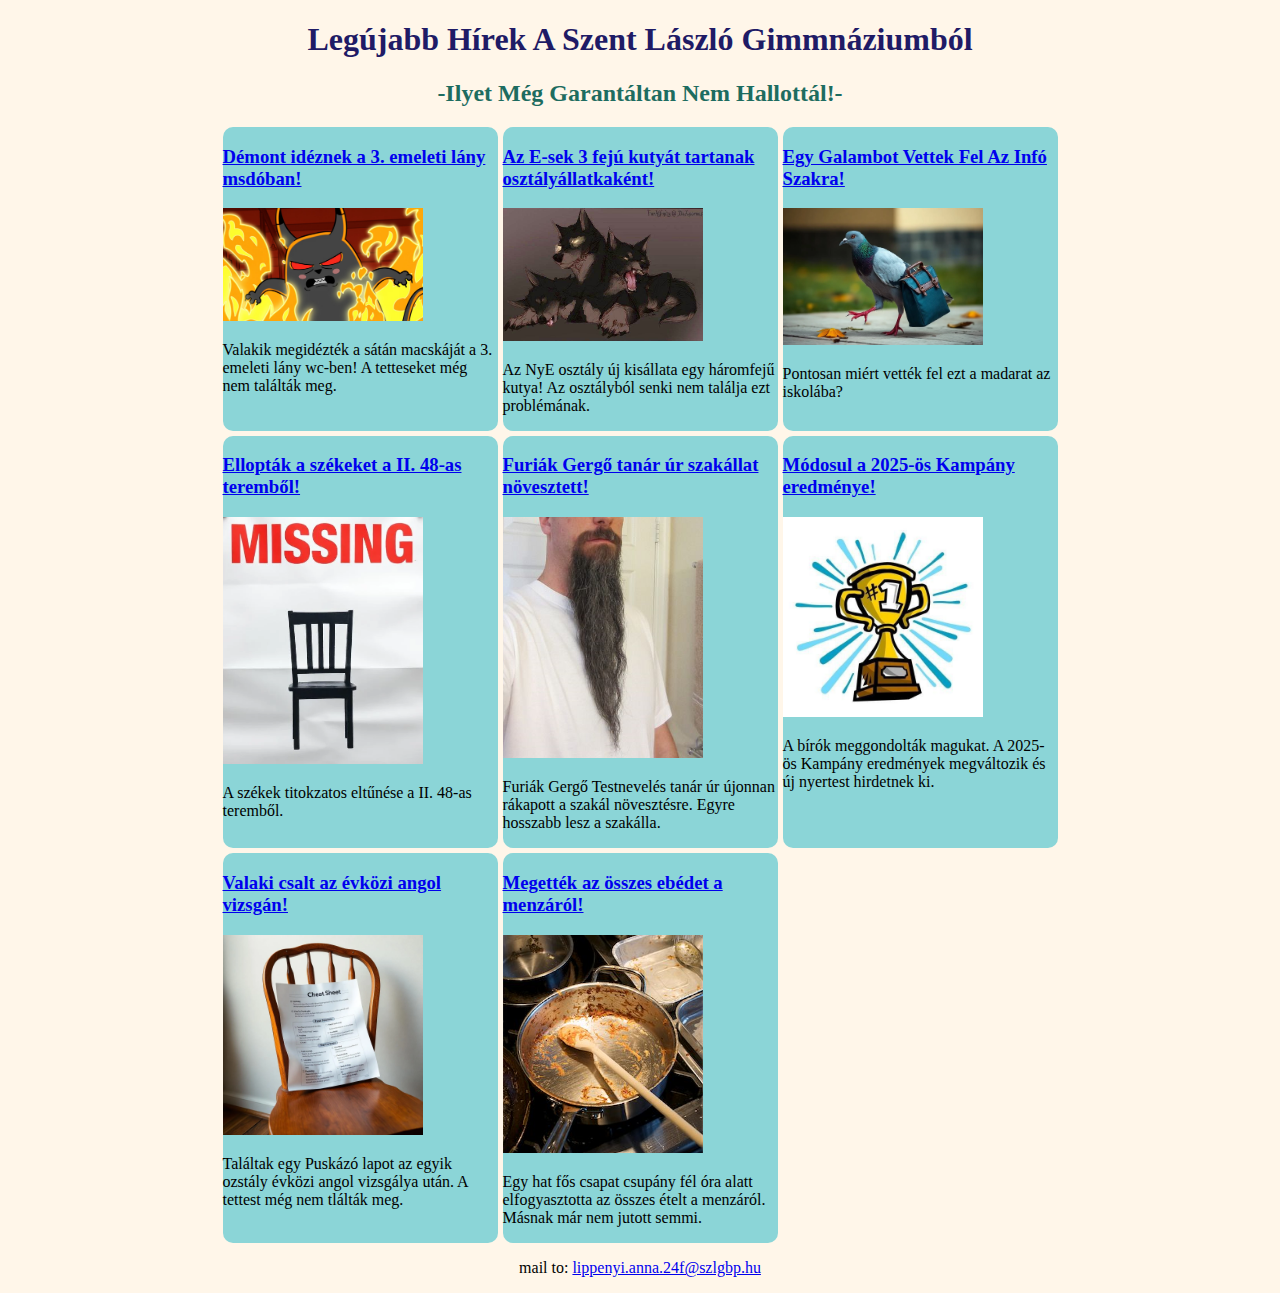
<file: index.html>
<!DOCTYPE html>
<html lang="hu">
<head>
    <meta charset="UTF-8">
    <meta name="viewport" content="width=device-width, initial-scale=1.0">
    <title>egy-csodalatos-lap</title>
    <link rel="stylesheet" href="css_filek/vmi.css">
</head>
<body>
    <header>
        <h1>Legújabb Hírek A Szent László Gimmnáziumból</h1>
        <h2>-Ilyet Még Garantáltan Nem Hallottál!-</h2>
    </header>
    
    <main>
        <section class = "hirek">
                <article class = "hir">
                    <h3><a href="demonok.html">Démont idéznek a 3. emeleti lány msdóban!</a></h3>
                    <img src="kepek/the_devil.png" alt="A sátán macskája" class = "kep">
                    <p>
                        Valakik megidézték a sátán macskáját a 3. emeleti lány wc-ben! A tetteseket még nem találták meg.
                    </p>
                </article>
                <article class = "hir">
                    <h3><a href="cerberus.html">Az E-sek 3 fejú kutyát tartanak osztályállatkaként!</a></h3>
                    <img src="kepek/cerberus.png" alt="A három fejű kutya" class = "kep">
                    <p>
                        Az NyE osztály új kisállata egy háromfejű kutya! Az osztályból senki nem találja ezt problémának.
                    </p>
                </article>
                <article class = "hir">
                    <h3><a href="galamb.html">Egy Galambot Vettek Fel Az Infó Szakra!</a></h3>
                    <img src="kepek/galamb.png" alt="galamb" class = "kep">
                    <p>
                        Pontosan miért vették fel ezt a madarat az iskolába?
                    </p>
                </article>
                <article class = "hir">
                    <h3><a href="szek.html">Ellopták a székeket a II. 48-as teremből!</a></h3>
                    <img src="kepek/szek.png" alt="eltűnt szék" class = "kep">
                    <p>
                        A székek titokzatos eltűnése a II. 48-as teremből.
                    </p>
                </article>
                
                <article class = "hir">
                    <h3><a href="furiak.html">Furiák Gergő tanár úr szakállat növesztett!</a></h3>
                    <img src="kepek/furiak.png" alt="Furiák szakálla" class = "kep">
                    <p>
                        Furiák Gergő Testnevelés tanár úr újonnan rákapott a szakál növesztésre. Egyre hosszabb lesz a szakálla.
                    </p>
                </article>
                <article class = "hir">
                    <h3><a href="kampany.html">Módosul a 2025-ös Kampány eredménye!</a></h3>
                    <img src="kepek/kampany.png" alt="A sátán" class = "kep">
                    <p>
                        A bírók meggondolták magukat. A 2025-ös Kampány eredmények megváltozik és új nyertest hirdetnek ki. 
                    </p>
                </article>
                <article class = "hir">
                    <h3><a href="puska.html">Valaki csalt az évközi angol vizsgán!</a></h3>
                    <img src="kepek/puska.png" alt="puskázó lap" class = "kep">
                    <p>
                        Találtak egy Puskázó lapot az egyik ozstály évközi angol vizsgálya után. A tettest még nem tlálták meg.
                    </p>
                </article>
                <article class = "hir">
                    <h3><a href="kaja.html">Megették az összes ebédet a menzáról!</a></h3>
                    <img src="kepek/kaja.png" alt="Üres edények" class = "kep">
                    <p>
                        Egy hat fős csapat csupány fél óra alatt elfogyasztotta az összes ételt a menzáról. Másnak már nem jutott semmi.
                    </p>
                </article>
        </section>
    </main>
    
    <footer>
        <p>mail to: <a href="lippenyi.anna.24f@szlgbp.hu">lippenyi.anna.24f@szlgbp.hu</a></p>
    </footer>
</body>
</html>
</file>
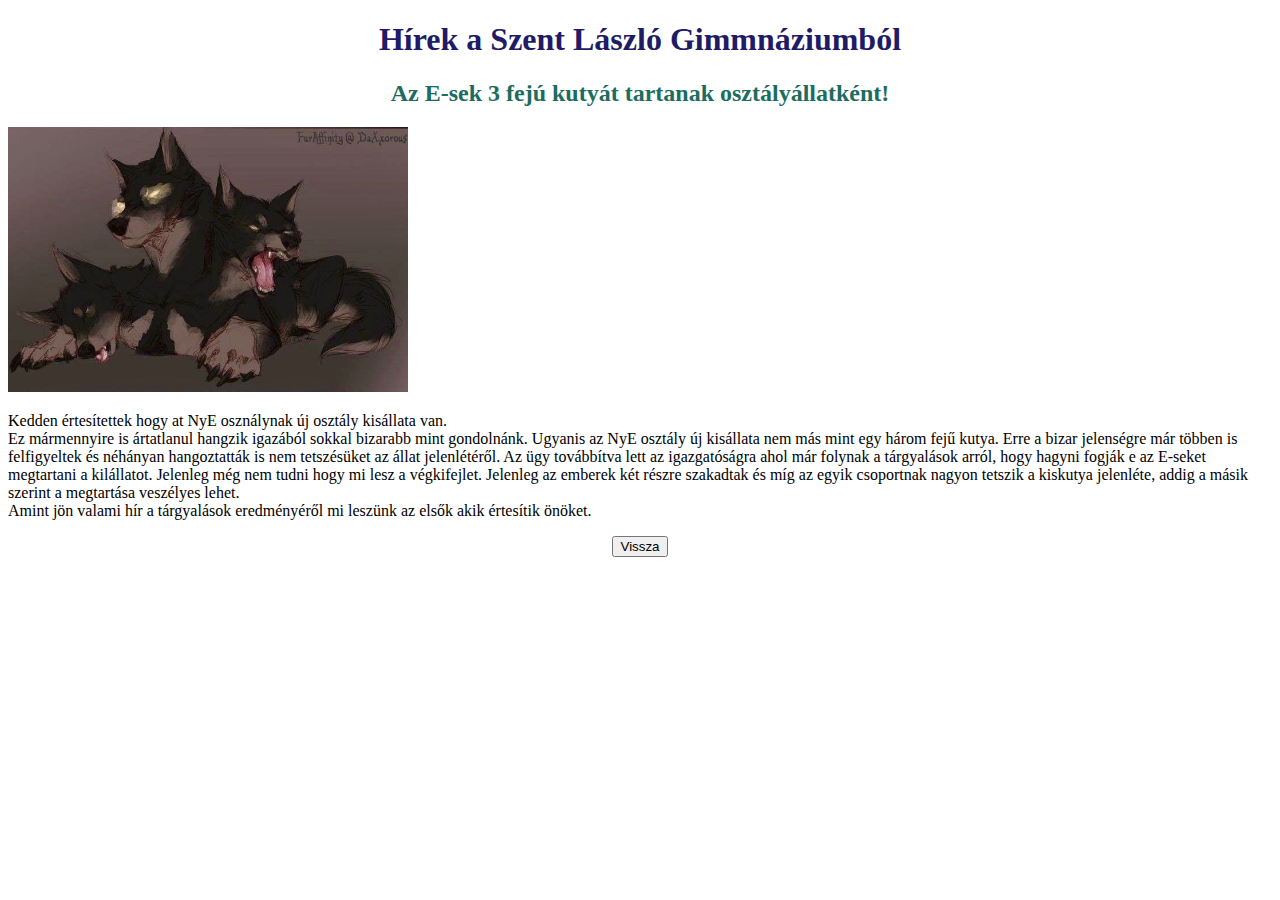
<file: cerberus.html>
<!DOCTYPE html>
<html lang="hu">
<head>
    <meta charset="UTF-8">
    <meta name="viewport" content="width=device-width, initial-scale=1.0">
    <title>cerberus</title>
    <link rel="stylesheet" href="css_filek/hirek.css">
</head>
<body>
    <header>
        <h1>Hírek a Szent László Gimmnáziumból</h1>
        <h2>Az E-sek 3 fejú kutyát tartanak osztályállatként!</h2>
    </header>
    <main>
        <img src="kepek/cerberus.png" alt="Cerberus">
        <p>
            Kedden értesítettek hogy at NyE osználynak új osztály kisállata van.<br>
            Ez mármennyire is ártatlanul hangzik igazából sokkal bizarabb mint gondolnánk. Ugyanis az NyE osztály új kisállata nem más mint egy három fejű kutya.
            Erre a bizar jelenségre már többen is felfigyeltek és néhányan hangoztatták is nem tetszésüket az állat jelenlétéről. Az ügy továbbítva lett
            az igazgatóságra ahol már folynak a tárgyalások arról, hogy hagyni fogják e az E-seket megtartani a kilállatot. Jelenleg még nem tudni hogy mi lesz a
            végkifejlet. Jelenleg az emberek két részre szakadtak és míg az egyik csoportnak nagyon tetszik a kiskutya jelenléte, addig a másik
            szerint a megtartása veszélyes lehet. <br>
            Amint jön valami hír a tárgyalások eredményéről mi leszünk az elsők akik értesítik önöket.
        </p>
    </main>
    <footer>
        <a href="index.html"><button>Vissza</button></a>
    </footer>
</body>
</html>
</file>
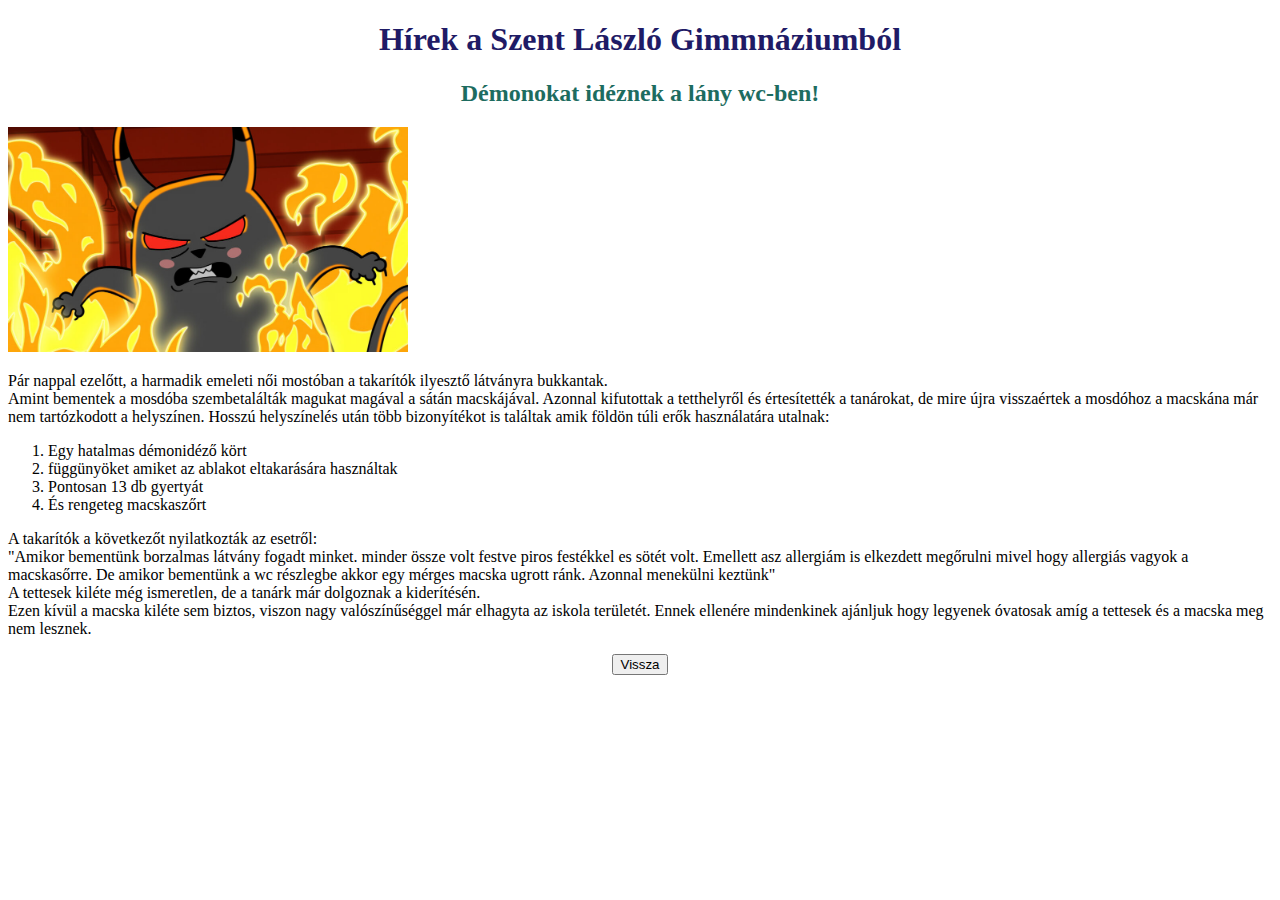
<file: demonok.html>
<!DOCTYPE html>
<html lang="hu">
<head>
    <meta charset="UTF-8">
    <meta name="viewport" content="width=device-width, initial-scale=1.0">
    <title>demonok</title>
    <link rel="stylesheet" href="css_filek/hirek.css">
</head>
<body>
    <header>
        <h1>Hírek a Szent László Gimmnáziumból</h1>
        <h2>Démonokat idéznek a lány wc-ben!</h2>
    </header>
    <main>
        <img src="kepek/the_devil.png" alt="A sátán" class = "kep1">
        <p>
            Pár nappal ezelőtt, a harmadik emeleti női mostóban a takarítók ilyesztő látványra bukkantak. <br>
            Amint bementek a mosdóba szembetalálták magukat 
            magával a sátán macskájával. Azonnal kifutottak a tetthelyről és értesítették a tanárokat, de mire újra visszaértek a mosdóhoz a macskána már
            nem tartózkodott a helyszínen. Hosszú helyszínelés után több bizonyítékot is találtak amik földön túli erők használatára utalnak:
        </p>
        <ol>
            <li>Egy hatalmas démonidéző kört</li>
            <li>függünyöket amiket az ablakot eltakarására használtak</li>
            <li>Pontosan 13 db gyertyát</li>
            <li>És rengeteg macskaszőrt</li>
        </ol>
        <p>
            A takarítók a következőt nyilatkozták az esetről: <br>
            "Amikor bementünk borzalmas látvány fogadt minket. minder össze volt festve piros festékkel es sötét volt. Emellett asz allergiám is elkezdett megőrulni 
            mivel hogy allergiás vagyok a macskasőrre. De amikor bementünk a wc részlegbe akkor egy mérges macska ugrott ránk. Azonnal menekülni keztünk"<br>
            A tettesek kiléte még ismeretlen, de a tanárk már dolgoznak a kiderítésén.<br>
            Ezen kívül a macska kiléte sem biztos, viszon nagy valószínűséggel
            már elhagyta az iskola területét. Ennek ellenére mindenkinek ajánljuk hogy legyenek óvatosak amíg a tettesek és a macska meg nem lesznek.
        </p>
    </main>
    <footer>
        <a href="index.html"><button>Vissza</button></a>
    </footer>
</body>
</html>
</file>
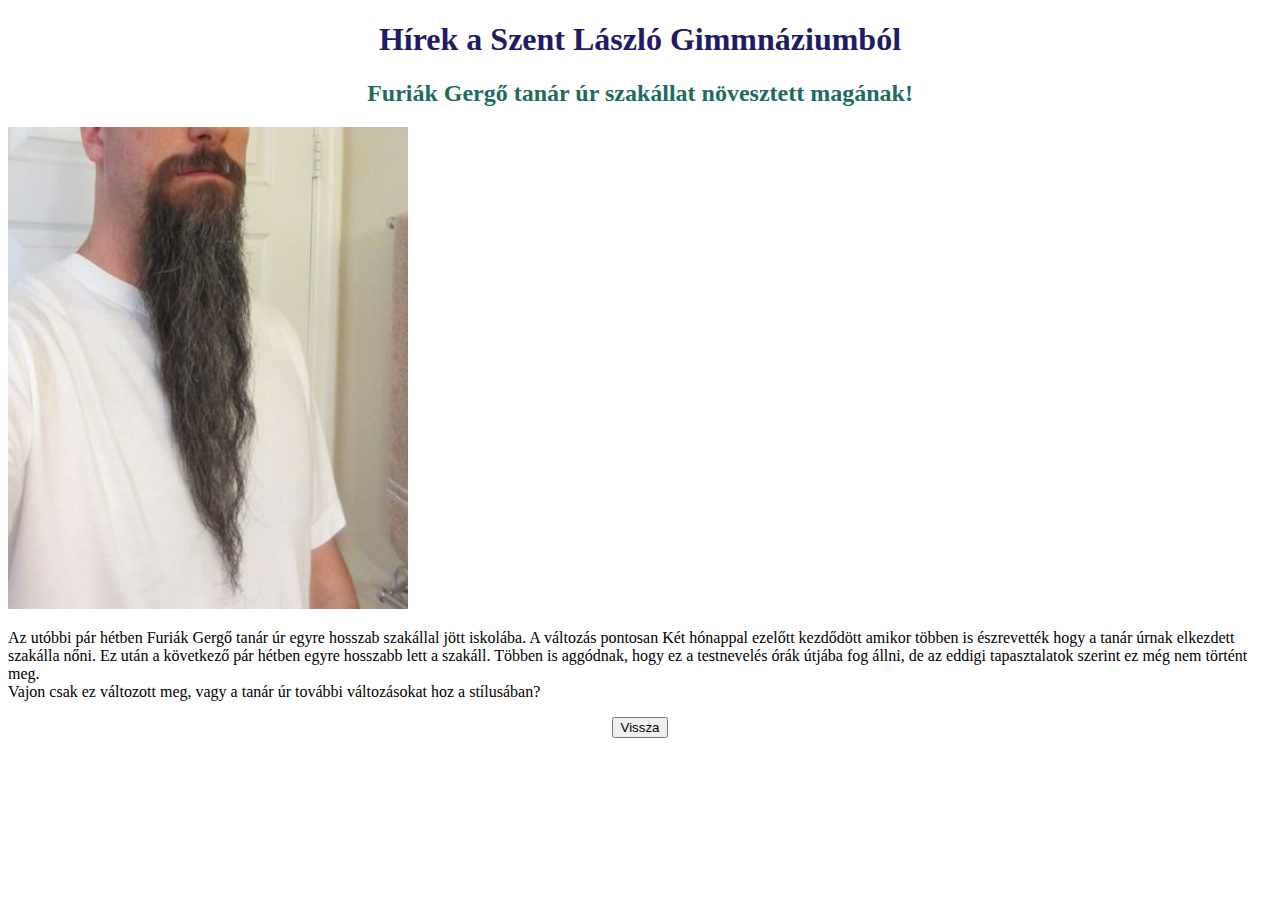
<file: furiak.html>
<!DOCTYPE html>
<html lang="hu">
<head>
    <meta charset="UTF-8">
    <meta name="viewport" content="width=device-width, initial-scale=1.0">
    <title>furiak_szakalla</title>
    <link rel="stylesheet" href="css_filek/hirek.css">
</head>
<body>
    <header>
        <h1>Hírek a Szent László Gimmnáziumból</h1>
        <h2>Furiák Gergő tanár úr szakállat növesztett magának!</h2>
    </header>
    <main>
        <img src="kepek/furiak.png" alt="Furiák szakálla">
        <p>
            Az utóbbi pár hétben Furiák Gergő tanár úr egyre hosszab szakállal jött iskolába. A változás pontosan Két hónappal ezelőtt
            kezdődött amikor többen is észrevették hogy a tanár úrnak elkezdett szakálla nőni. Ez után a következő pár hétben egyre hosszabb
            lett a szakáll. Többen is aggódnak, hogy ez a testnevelés órák útjába fog állni, de az eddigi tapasztalatok szerint ez még nem történt
            meg. <br>
            Vajon csak ez változott meg, vagy a tanár úr további változásokat hoz a stílusában?
        </p>
    </main>
    <footer>
        <a href="index.html"><button>Vissza</button></a>
    </footer>
</body>
</html>
</file>
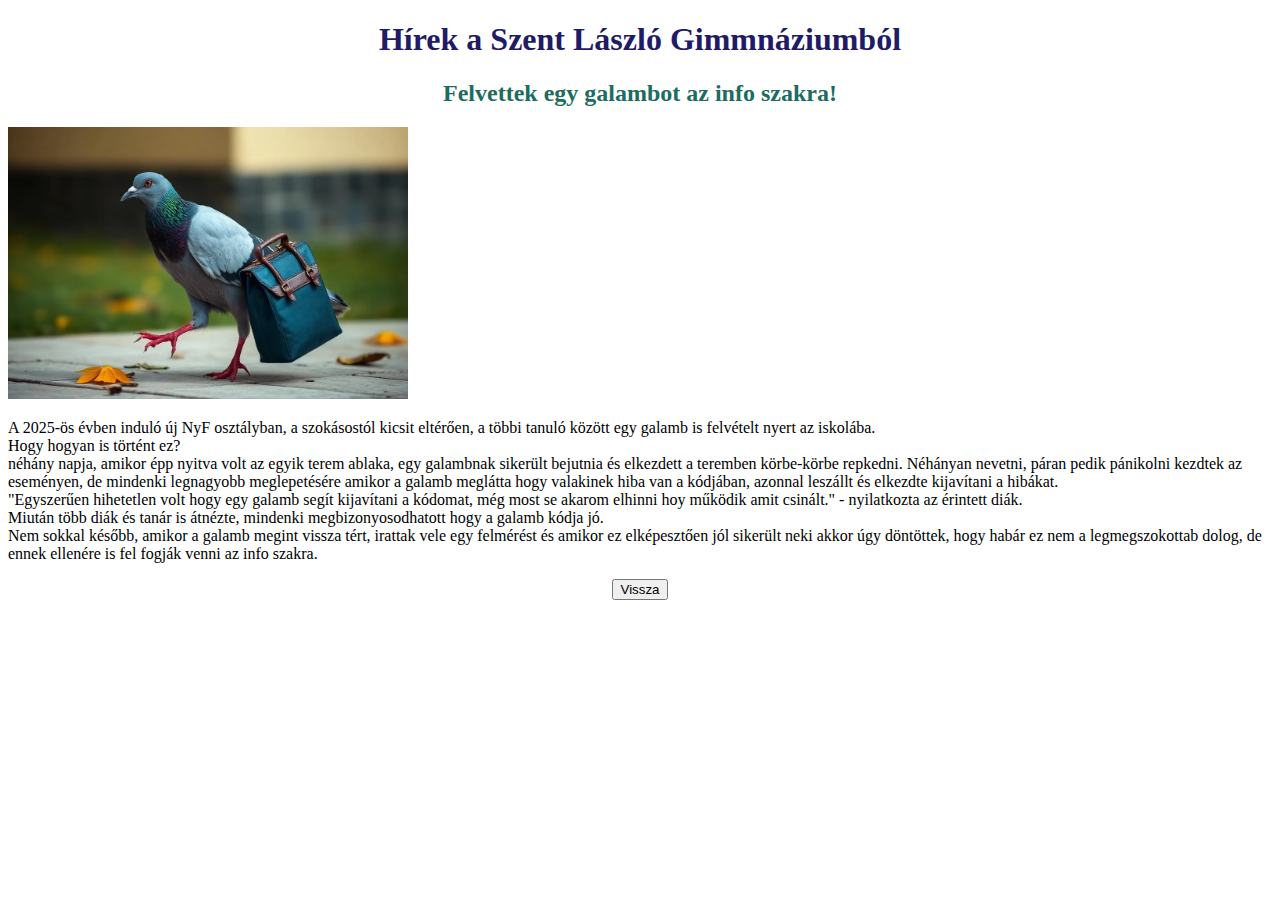
<file: galamb.html>
<!DOCTYPE html>
<html lang="hu">
<head>
    <meta charset="UTF-8">
    <meta name="viewport" content="width=device-width, initial-scale=1.0">
    <title>felvettek egy galambot</title>
    <link rel="stylesheet" href="css_filek/hirek.css">
</head>
<body>
    <header>
        <h1>Hírek a Szent László Gimmnáziumból</h1>
        <h2>Felvettek egy galambot az info szakra!</h2>
    </header>
    <main>
        <img src="kepek/galamb.png" alt="galamb">
        <p>
            A 2025-ös évben induló új NyF osztályban, a szokásostól kicsit eltérően, a többi tanuló között egy galamb is
            felvételt nyert az iskolába. <br>
            Hogy hogyan is történt ez? <br>
            néhány napja, amikor épp nyitva volt az egyik terem ablaka, egy galambnak sikerült bejutnia és elkezdett a teremben körbe-körbe repkedni.
            Néhányan nevetni, páran pedik pánikolni kezdtek az eseményen, de mindenki legnagyobb meglepetésére amikor a galamb meglátta hogy valakinek
            hiba van a kódjában, azonnal leszállt és elkezdte kijavítani a hibákat. <br>
            "Egyszerűen hihetetlen volt hogy egy galamb segít kijavítani a kódomat, még most se akarom elhinni hoy működik amit csinált." - nyilatkozta
            az érintett diák. <br>
            Miután több diák és tanár is átnézte, mindenki megbizonyosodhatott hogy a galamb kódja jó. <br>
            Nem sokkal később, amikor a galamb megint vissza tért, irattak vele egy felmérést és amikor ez elképesztően jól sikerült neki akkor úgy döntöttek,
            hogy habár ez nem a legmegszokottab dolog, de ennek ellenére is fel fogják venni az info szakra.
        </p>
    </main>
    <footer>
        <a href="index.html"><button>Vissza</button></a>
    </footer>
</body>
</html>
</file>
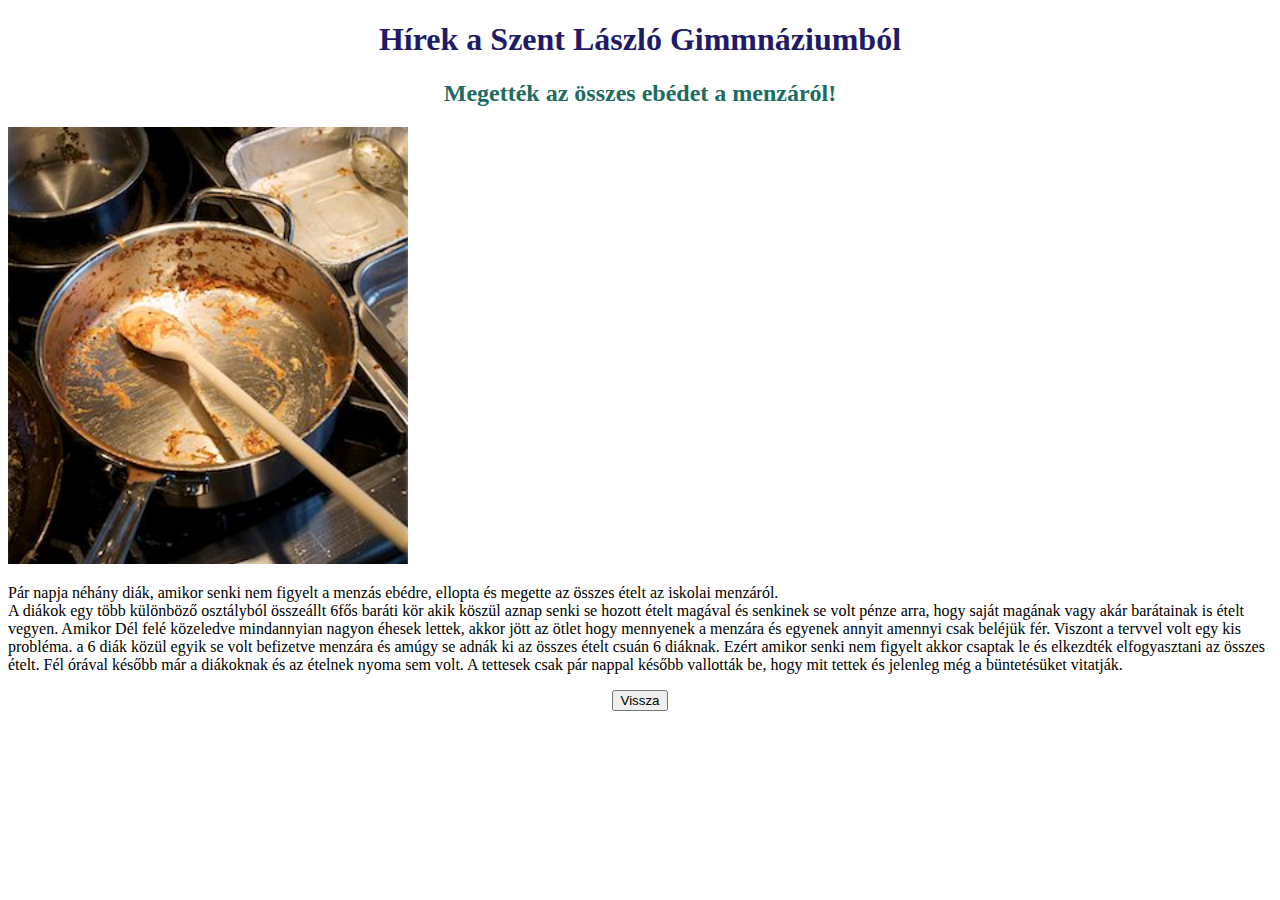
<file: kaja.html>
<!DOCTYPE html>
<html lang="hu">
<head>
    <meta charset="UTF-8">
    <meta name="viewport" content="width=device-width, initial-scale=1.0">
    <title>megették az ételt a menzáról</title>
    <link rel="stylesheet" href="css_filek/hirek.css">
</head>
<body>
    <header>
        <h1>Hírek a Szent László Gimmnáziumból</h1>
        <h2>Megették az összes ebédet a menzáról!</h2>
    </header>
    <main>
        <img src="kepek/kaja.png" alt="üres edények">
        <p>
            Pár napja néhány diák, amikor senki nem figyelt a menzás ebédre, ellopta és megette az összes ételt az iskolai menzáról. <br>
            A diákok egy több különböző osztályból összeállt 6fős baráti kör akik köszül aznap senki se hozott ételt magával és senkinek se volt
            pénze arra, hogy saját magának vagy akár barátainak is ételt vegyen. Amikor Dél felé közeledve mindannyian nagyon éhesek lettek, akkor
            jött az ötlet hogy mennyenek a menzára és egyenek annyit amennyi csak beléjük fér. Viszont a tervvel volt egy kis probléma. a 6 diák közül
            egyik se volt befizetve menzára és amúgy se adnák ki az összes ételt csuán 6 diáknak. Ezért amikor senki nem figyelt akkor csaptak le és
            elkezdték elfogyasztani az összes ételt. Fél órával később már a diákoknak és az ételnek nyoma sem volt. A tettesek csak pár nappal később
            vallották be, hogy mit tettek és jelenleg még a büntetésüket vitatják. 
        </p>
    </main>
    <footer>
        <a href="index.html"><button>Vissza</button></a>
    </footer>
</body>
</html>
</file>
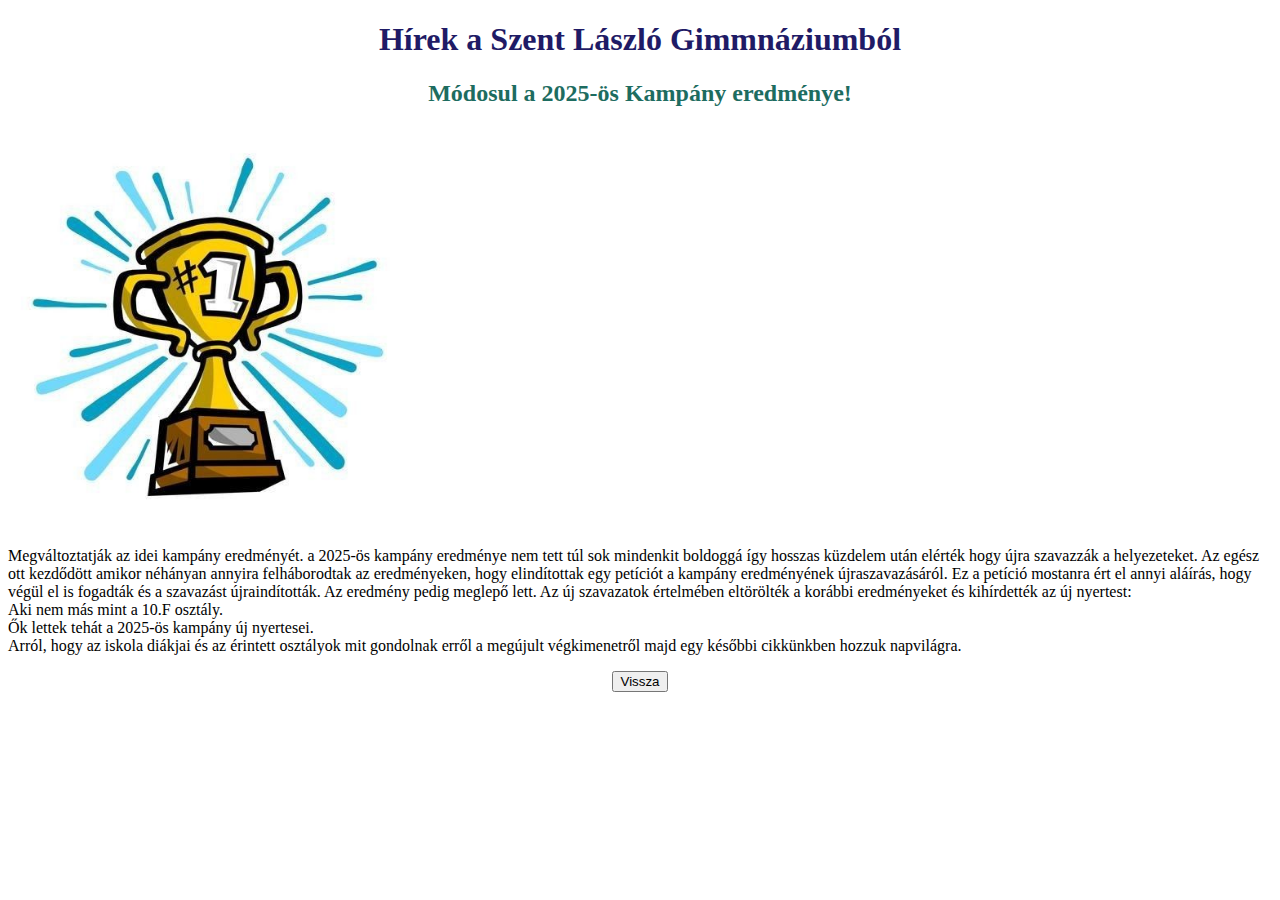
<file: kampany.html>
<!DOCTYPE html>
<html lang="en">
<head>
    <meta charset="UTF-8">
    <meta name="viewport" content="width=device-width, initial-scale=1.0">
    <title>új kampány erdedmény</title>
    <link rel="stylesheet" href="css_filek/hirek.css">
</head>
<body>
    <header>
        <h1>Hírek a Szent László Gimmnáziumból</h1>
        <h2>Módosul a 2025-ös Kampány eredménye!</h2>
    </header>
    <main>
        <img src="kepek/kampany.png" alt="kupa">
        <p>
            Megváltoztatják az idei kampány eredményét. a 2025-ös kampány eredménye nem tett túl sok mindenkit boldoggá így hosszas küzdelem
            után elérték hogy újra szavazzák a helyezeteket. Az egész ott kezdődött amikor néhányan annyira felháborodtak az eredményeken, hogy
            elindítottak egy petíciót a kampány eredményének újraszavazásáról. Ez a petíció mostanra ért el annyi aláírás, hogy végül el is fogadták
            és a szavazást újraindították. Az eredmény pedig meglepő lett. Az új szavazatok értelmében eltörölték a korábbi eredményeket és kihírdették
            az új nyertest: <br>
            Aki nem más mint a 10.F osztály. <br>
            Ők lettek tehát a 2025-ös kampány új nyertesei. <br>
            Arról, hogy az iskola diákjai és az érintett osztályok mit gondolnak erről a megújult végkimenetről majd egy későbbi cikkünkben hozzuk napvilágra.
        </p>
    </main>
    <footer>
        <a href="index.html"><button>Vissza</button></a>
    </footer>
</body>
</html>
</file>
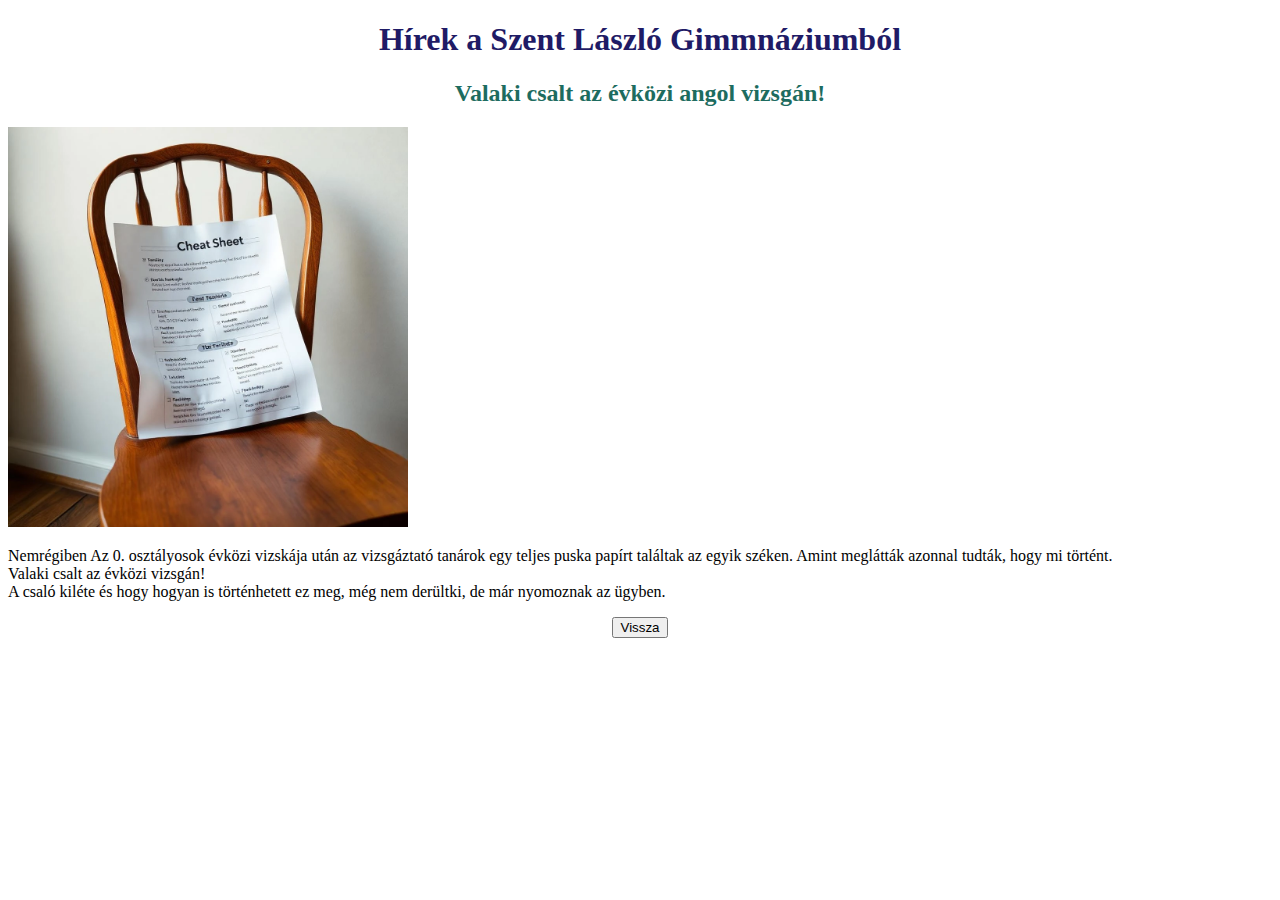
<file: puska.html>
<!DOCTYPE html>
<html lang="en">
<head>
    <meta charset="UTF-8">
    <meta name="viewport" content="width=device-width, initial-scale=1.0">
    <title>Document</title>
    <link rel="stylesheet" href="css_filek/hirek.css">
</head>
<body>
    <header>
        <h1>Hírek a Szent László Gimmnáziumból</h1>
        <h2>Valaki csalt az évközi angol vizsgán!</h2>
    </header>
    <main>
        <img src="kepek/puska.png" alt="a puska">
        <p>
            Nemrégiben Az 0. osztályosok évközi vizskája után az vizsgáztató tanárok egy teljes puska papírt találtak az egyik széken.
            Amint meglátták azonnal tudták, hogy mi történt. <br>
            Valaki csalt az évközi vizsgán! <br>
            A csaló kiléte és hogy hogyan is történhetett ez meg, még nem derültki, de már nyomoznak az ügyben.
        </p>
    </main>
    <footer>
        <a href="vmi.html"><button>Vissza</button></a>
    </footer>
</body>
</html>
</file>
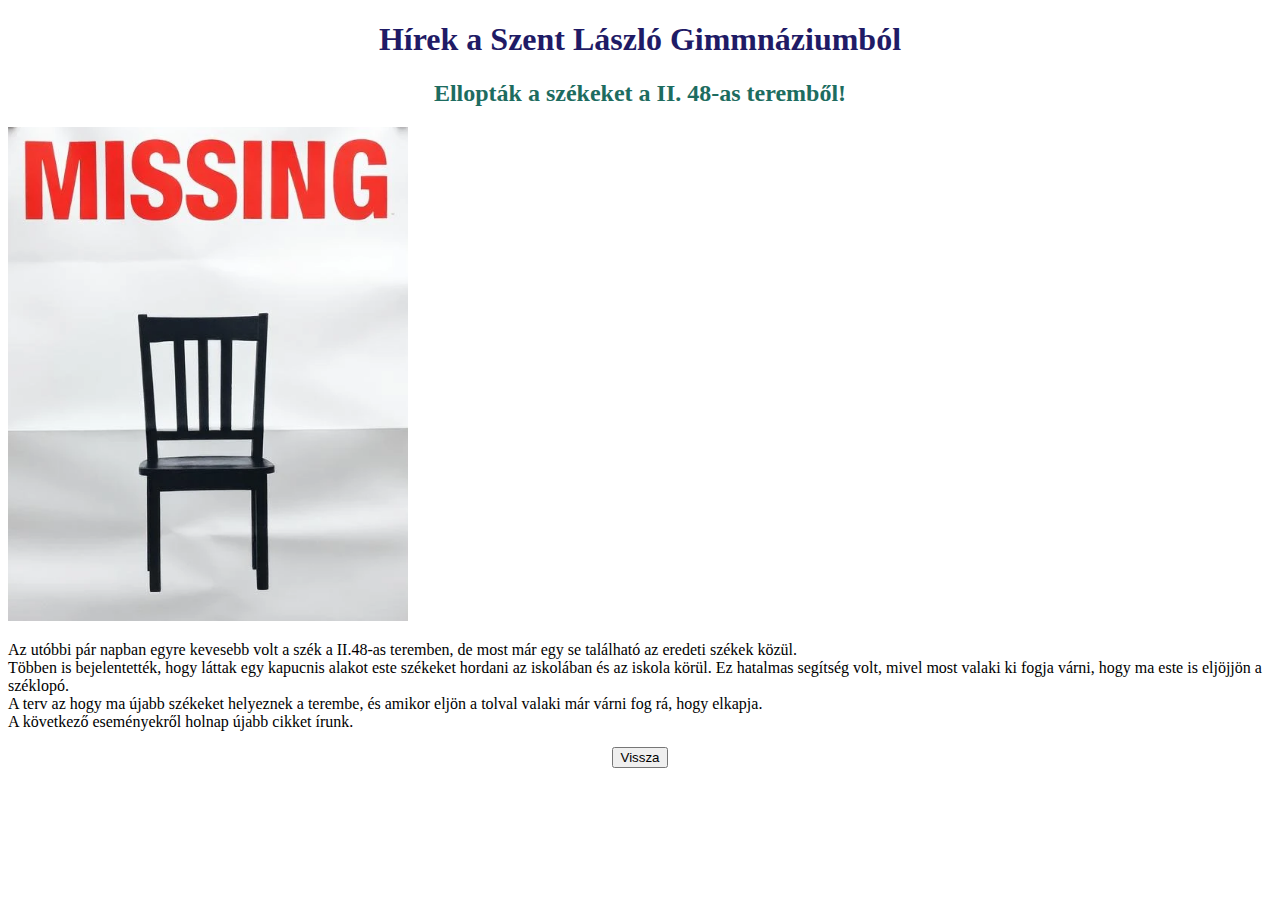
<file: szek.html>
<!DOCTYPE html>
<html lang="hu">
<head>
    <meta charset="UTF-8">
    <meta name="viewport" content="width=device-width, initial-scale=1.0">
    <title>Document</title>
    <link rel="stylesheet" href="css_filek/hirek.css">
</head>
<body>
    <header>
        <h1>Hírek a Szent László Gimmnáziumból</h1>
        <h2>Ellopták a székeket a II. 48-as teremből!</h2>
    </header>
    <main>
        <img src="kepek/szek.png" alt="eltűnt szék">
        <p>
            Az utóbbi pár napban egyre kevesebb volt a szék a II.48-as teremben, de most már egy se található az eredeti székek közül. <br>
            Többen is bejelentették, hogy láttak egy kapucnis alakot este székeket hordani az iskolában és az iskola körül. Ez hatalmas segítség volt,
            mivel most valaki ki fogja várni, hogy ma este is eljöjjön a széklopó. <br>
            A terv az hogy ma újabb székeket helyeznek a terembe, és amikor eljön a tolval valaki már várni fog rá, hogy elkapja. <br>
            A következő eseményekről holnap újabb cikket írunk. 
        </p>
    </main>
    <footer>
        <a href="vmi.html"><button>Vissza</button></a>
    </footer>
</body>
</html>
</file>
<file: css_filek/vmi.css>
h1{
    text-align: center;
    color: rgb(31, 27, 102);
}

h2{
    text-align: center;
    color: rgb(29, 108, 96);
}

body{
    background-color: rgb(255, 246, 233);
}

.kep{
    width: 200px;
}

.hirek{
    display: grid;
    grid-template-columns: repeat(3, 275px);
    justify-content: center;
    align-content: center;
    gap: 5px;
}

.hir{
    border-radius: 10px;
    background-color: rgb(139, 213, 215);
    justify-items: center;
}

footer{
    text-align: center;
}
</file>
<file: css_filek/hirek.css>
h1{
    text-align: center;
    color: rgb(31, 27, 102);
}

h2{
    text-align: center;
    color: rgb(29, 108, 96);
}

img{
    width: 400px;
}

footer{
    text-align: center;
}
</file>
